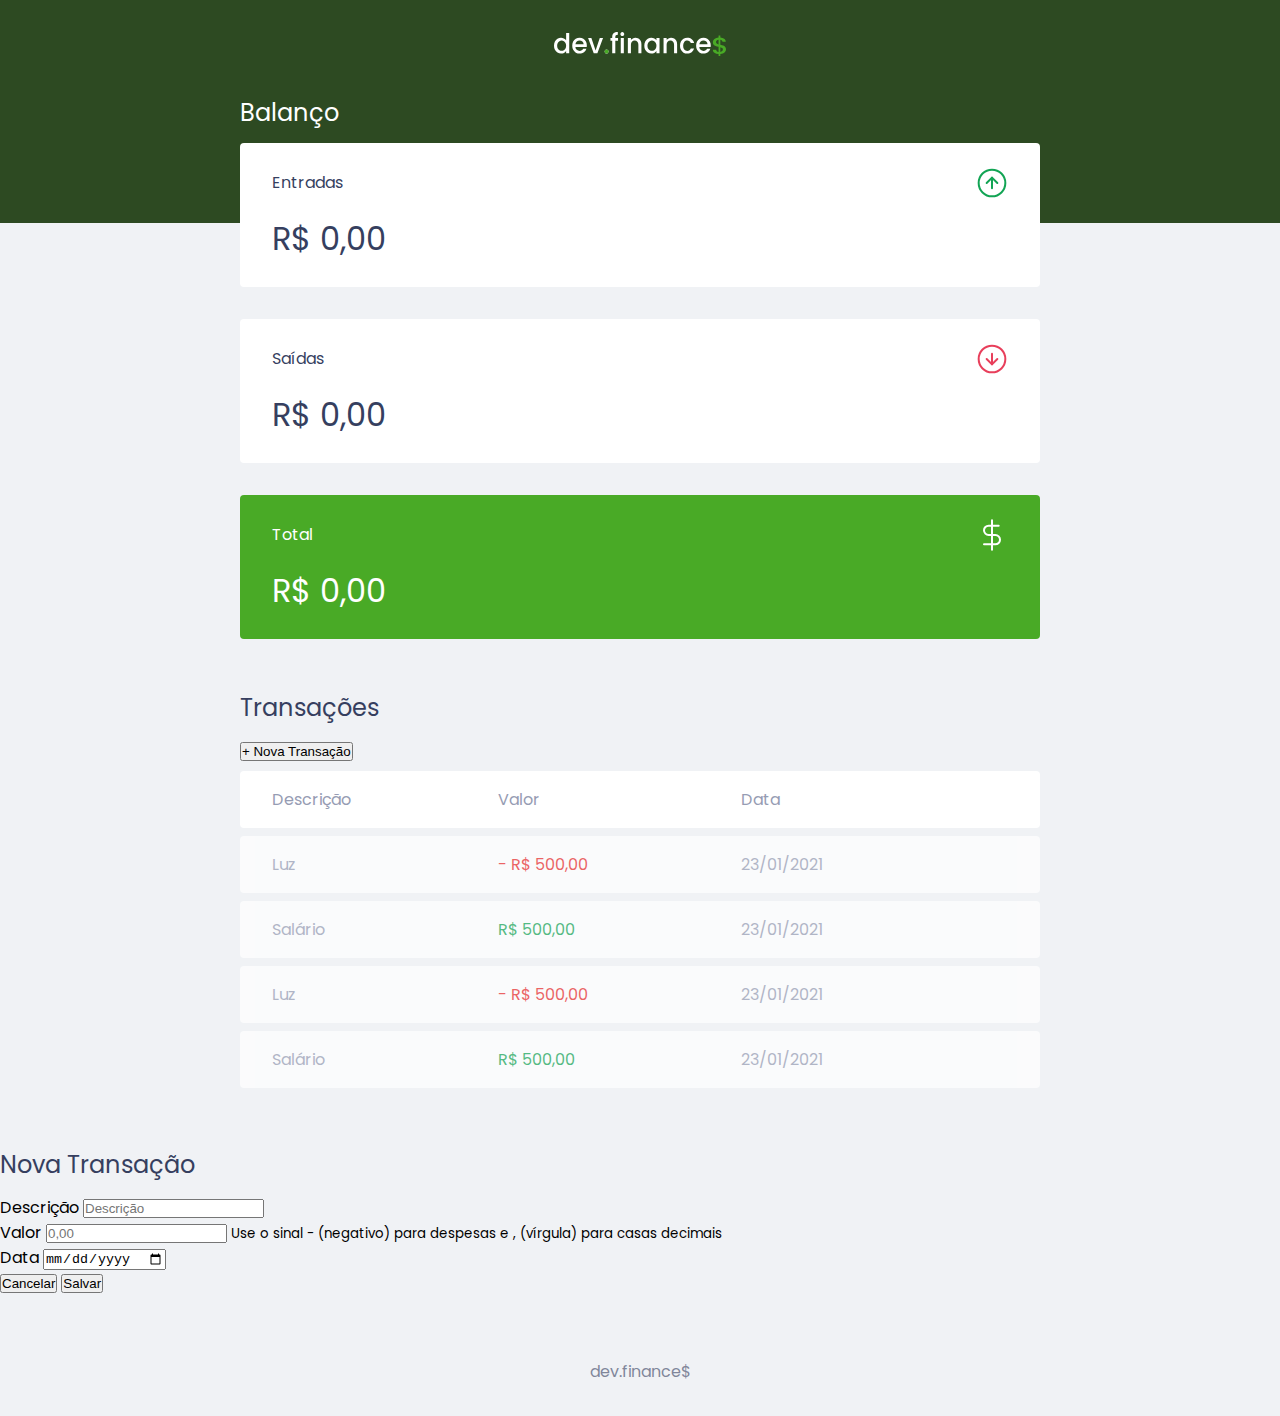
<file: index.html>
<!DOCTYPE html>
<html lang="en">
<head>
  <meta charset="UTF-8">
  <meta name="viewport" content="width=device-width, initial-scale=1.0">
  <title>dev.finance$</title>

  <link rel="preconnect" href="https://fonts.gstatic.com">
  <link href="https://fonts.googleapis.com/css2?family=Poppins:ital,wght@0,100;0,400;0,700;1,100;1,400;1,700&display=swap" rel="stylesheet">
  <link rel="stylesheet" href="styles/styles.css">
</head>
<body>
  <header>
    <img src="assets/logo.svg" alt="Logo Dev Finance">
  </header>

  <main class="container">
    <section id="balance">
      <h2 class="sr-only">Balanço</h2>

      <div class="card">
        <h3>
          <span>Entradas</span>
          <img src="assets/income.svg" alt="Ícone de entradas">
        </h3>
        <p>R$ 0,00</p>
      </div>

      <div class="card">
        <h3>
          <span>Saídas</span>
          <img src="assets/expense.svg" alt="Ícone de saídas">
        </h3>
        <p>R$ 0,00</p>
      </div>

      <div class="card total">
        <h3>
          <span>Total</span>
          <img src="assets/total.svg" alt="Ícone de total">
        </h3>
        <p>R$ 0,00</p>
      </div>

    </section>

    <section id="transaction">
      <h2 class="sr-only">Transações</h2>

      <button 
        class="button new" 
        type="button"
        onclick="Modal.open()"
      >
        + Nova Transação
      </button>

      <table id="data-table">
        <thead>
          <tr>
            <th>Descrição</th>
            <th>Valor</th>
            <th>Data</th>
            <th></th>
          </tr>
        </thead>
        <tbody>
          <tr>
            <td class="desciption">Luz</td>
            <td class="expense">- R$ 500,00</td>
            <td> 23/01/2021</td>
            <td></td>
          </tr>
          <tr>
            <td class="desciption">Salário</td>
            <td class="income">R$ 500,00</td>
            <td> 23/01/2021</td>
            <td></td>
          </tr>
          <tr>
            <td class="desciption">Luz</td>
            <td class="expense">- R$ 500,00</td>
            <td> 23/01/2021</td>
            <td></td>
          </tr>
          <tr>
            <td class="desciption">Salário</td>
            <td class="income">R$ 500,00</td>
            <td> 23/01/2021</td>
            <td></td>
          </tr>
        </tbody>
      </table>
    </section>
  </main>

  <div class="modal-overlay">
    <div class="modal">
      <div id="form">
        <h2>Nova Transação</h2>
        <form action="">
          <div class="input-group">
            <label class="sr-only" for="description">Descrição</label>
            <input 
              type="text"
              id="description"
              name="description"
              placeholder="Descrição"
            >
          </div>

          <div class="input-group">
            <label class="sr-only" for="amount">Valor</label>
            <input 
              type="number"
              step="0.01"
              id="amount"
              name="amount"
              placeholder="0,00"
            >
            <small class="help">Use o sinal - (negativo) para despesas e , (vírgula) para casas decimais</small>
          </div>

          <div class="input-group">
            <label 
                class="sr-only" 
                for="date">Data</label>
            <input 
                type="date" 
                id="date" 
                name="date"
            />
          </div>

          <div class="input-group actions">
            <button
              onclick="Modal.close()"
              type="button" 
              class="button cancel">
              Cancelar
            </button>
            <button class="button save">Salvar</button>
          </div>
        </form>
      </div>
    </div>
  </div>

  <footer><p>dev.finance$</p></footer>

  <script src="scripts.js"></script>
</body>
</html>
</file>
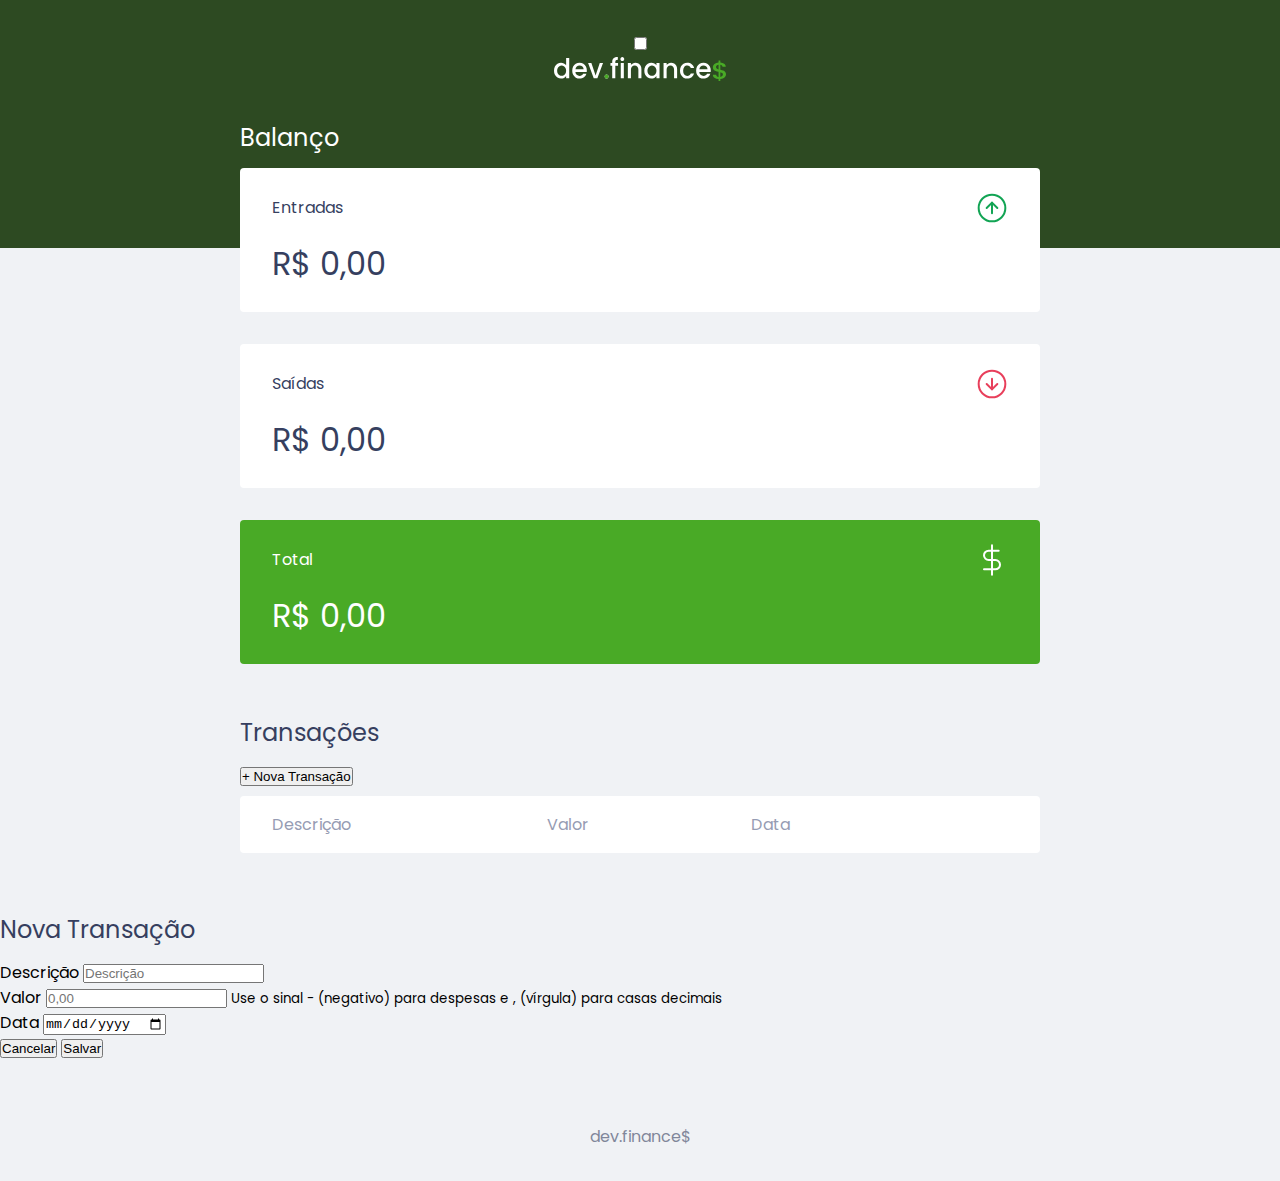
<file: balance/index.html>
<!DOCTYPE html>
<html lang="en">
<head>
  <meta charset="UTF-8">
  <meta name="viewport" content="width=device-width, initial-scale=1.0">
  <title>dev.finance$</title>

  <link rel="preconnect" href="https://fonts.gstatic.com">
  <link href="https://fonts.googleapis.com/css2?family=Poppins:ital,wght@0,100;0,400;0,700;1,100;1,400;1,700&display=swap" rel="stylesheet">
  <link rel="stylesheet" href="../styles/styles.css">
</head>
<body>
  <header>
    <div class="theme-switch-wrapper">
      <label for="checkbox" class="theme-switch">
        <input type="checkbox" id="checkbox" />
        <div class="slider round"></div>
      </label>
    </div>
    <a href="../">
      <img src="../assets/logo.svg" alt="Logo Dev Finance">
    </a>
  </header>

  <main class="container">
    <section id="balance">
      <h2 class="sr-only">Balanço</h2>

      <div class="card">
        <h3>
          <span>Entradas</span>
          <img src="../assets/income.svg" alt="Ícone de entradas">
        </h3>
        <p id="incomeDisplay">R$ 0,00</p>
      </div>

      <div class="card">
        <h3>
          <span>Saídas</span>
          <img src="../assets/expense.svg" alt="Ícone de saídas">
        </h3>
        <p id="expenseDisplay">R$ 0,00</p>
      </div>

      <div class="card total">
        <h3>
          <span>Total</span>
          <img src="../assets/total.svg" alt="Ícone de total">
        </h3>
        <p id="totalDisplay">R$ 0,00</p>
      </div>

    </section>

    <section id="transaction">
      <h2 class="sr-only">Transações</h2>

      <button 
        class="button new" 
        type="button"
        onclick="Modal.open()"
      >
        + Nova Transação
      </button>

      <table id="data-table">
        <thead>
          <tr>
            <th>Descrição</th>
            <th>Valor</th>
            <th>Data</th>
            <th></th>
          </tr>
        </thead>
        <tbody>
        </tbody>
      </table>
    </section>
  </main>

  <div class="modal-overlay">
    <div class="modal">
      <div id="form">
        <h2>Nova Transação</h2>
        <form action="" onsubmit="Form.submit(event)">
          <div class="input-group">
            <label class="sr-only" for="description">Descrição</label>
            <input 
              type="text"
              id="description"
              name="description"
              placeholder="Descrição"
            >
          </div>

          <div class="input-group">
            <label class="sr-only" for="amount">Valor</label>
            <input 
              type="number"
              step="0.01"
              id="amount"
              name="amount"
              placeholder="0,00"
            >
            <small class="help">Use o sinal - (negativo) para despesas e , (vírgula) para casas decimais</small>
          </div>

          <div class="input-group">
            <label 
                class="sr-only" 
                for="date">Data</label>
            <input 
                type="date" 
                id="date" 
                name="date"
            />
          </div>

          <div class="input-group actions">
            <button
              onclick="Modal.close()"
              type="button" 
              class="button cancel">
              Cancelar
            </button>
            <button class="button save">Salvar</button>
          </div>
        </form>
      </div>
    </div>
  </div>

  <footer><p>dev.finance$</p></footer>

  <script src="scripts.js"></script>
</body>
</html>
</file>
<file: styles/styles.css>
:root {
  --dark-blue: #363f5f;
  --green: #49AA26;
  --light-green: #3dd705;
  --red: #e92929;
}

*, ::after, ::before {
  margin: 0;
  padding: 0;
  -webkit-box-sizing: border-box;
          box-sizing: border-box;
}

body {
  background: #f0f2f5;
  font-family: 'Poppins', sans-serif;
}

.container {
  width: min(90vw, 800px);
  margin: auto;
}

/* Titles ===================== */
h2 {
  margin-top: 3.2rem;
  margin-bottom: 0.8rem;
  color: var(--dark-blue);
  font-weight: normal;
}

/* Header ===================== */
header {
  background: #2D4A22;
  padding: 2rem 0 10rem;
  text-align: center;
}

/* Balance ===================== */
#balance {
  margin-top: -8rem;
}

#balance h2 {
  color: white;
  margin-top: 0;
}

/* Cards ===================== */
.card {
  background: white;
  padding: 1.5rem 2rem;
  border-radius: 0.25rem;
  margin-bottom: 2rem;
  color: var(--dark-blue);
}

.card h3 {
  font-weight: normal;
  font-size: 1rem;
  display: -webkit-box;
  display: -ms-flexbox;
  display: flex;
  -webkit-box-pack: justify;
      -ms-flex-pack: justify;
          justify-content: space-between;
  -webkit-box-align: center;
      -ms-flex-align: center;
          align-items: center;
  -webkit-box-orient: horizontal;
  -webkit-box-direction: normal;
      -ms-flex-direction: row;
          flex-direction: row;
}

.card p {
  font-size: 2rem;
  line-height: 3rem;
  margin-top: 1rem;
}

.card.total {
  background: var(--green);
  color: white;
}

/* Table ===================== */
#data-table {
  width: 100%;
  border-spacing: 0 0.5rem;
  color: #969cb3;
}

#data-table thead tr th:first-child,
#data-table tbody tr td:first-child {
  border-radius: 0.25rem 0 0 0.25rem;
}

#data-table thead tr th:last-child,
#data-table tbody tr td:last-child {
  border-radius: 0 0.25rem 0.25rem 0;
}

#data-table th {
  background: white;
  font-weight: normal;
  padding: 1rem 2rem;
  text-align: left;
}

#data-table tbody tr {
  opacity: 0.7;
}

#data-table tbody tr:hover {
  opacity: 1;
}

#data-table tbody td {
  background: white;
  padding: 1rem 2rem;
}

#data-table td.description {
  color: var(--dark-blue);
}

#data-table td.income {
  color: #12a454;
}

#data-table td.expense {
  color: #e92929;
}

/* Footer ===================== */
footer {
  text-align: center;
  padding: 4rem 0 2rem;
  color: var(--dark-blue);
  opacity: 0.6;
}
/*# sourceMappingURL=styles.css.map */
</file>
